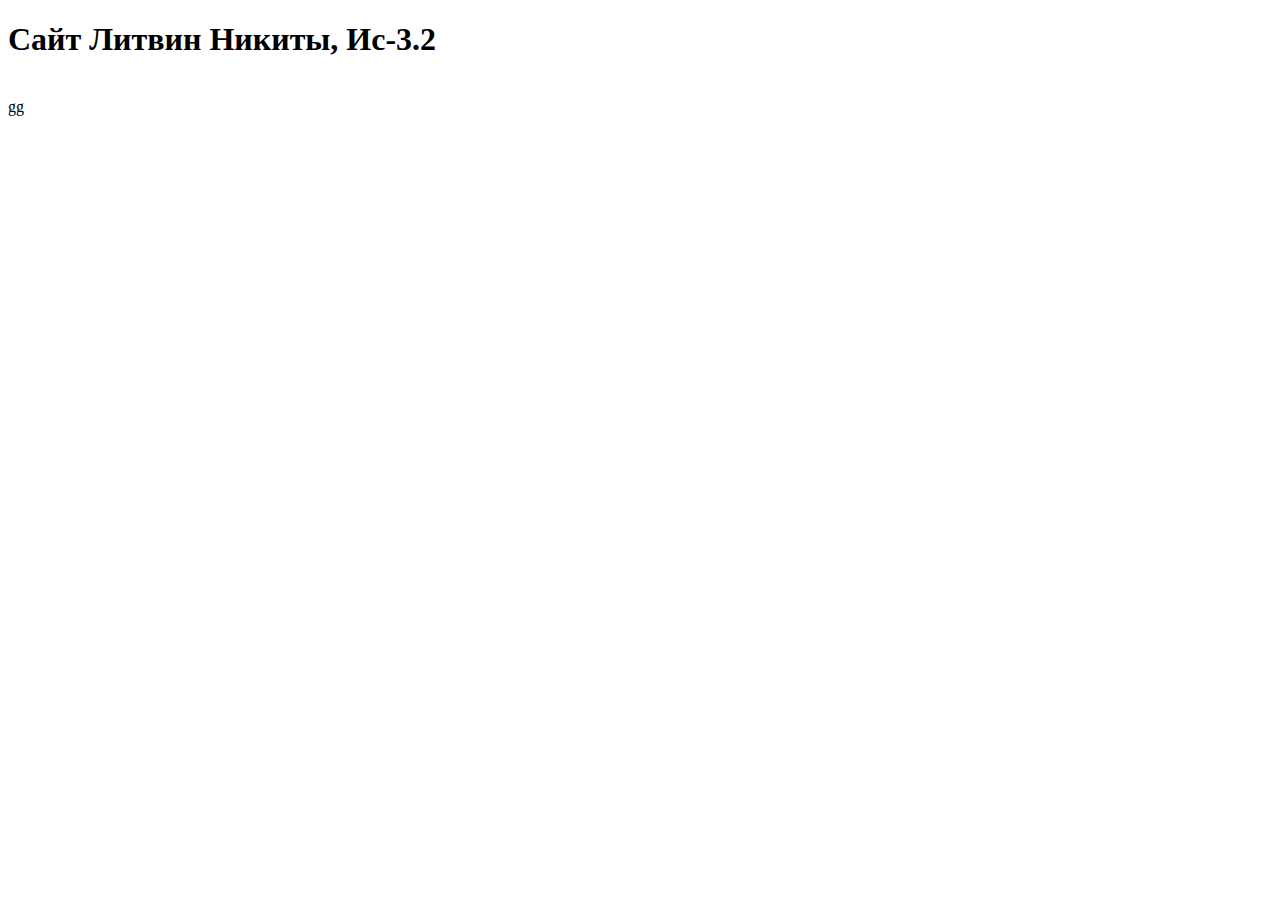
<file: index.html>
<!DOCTYPE html>
<html lang="en">
<head>
    <meta charset="UTF-8">
    <meta name="viewport" content="width=device-width, initial-scale=1.0">
    <title>Литвин Никита Ис-3.2</title>
</head>
<body>
    <h1>Сайт Литвин Никиты, Ис-3.2</h1>
    <img style="width: 20%;" scr="ава.jpg" /><br>gg

</body>
</html>
</file>
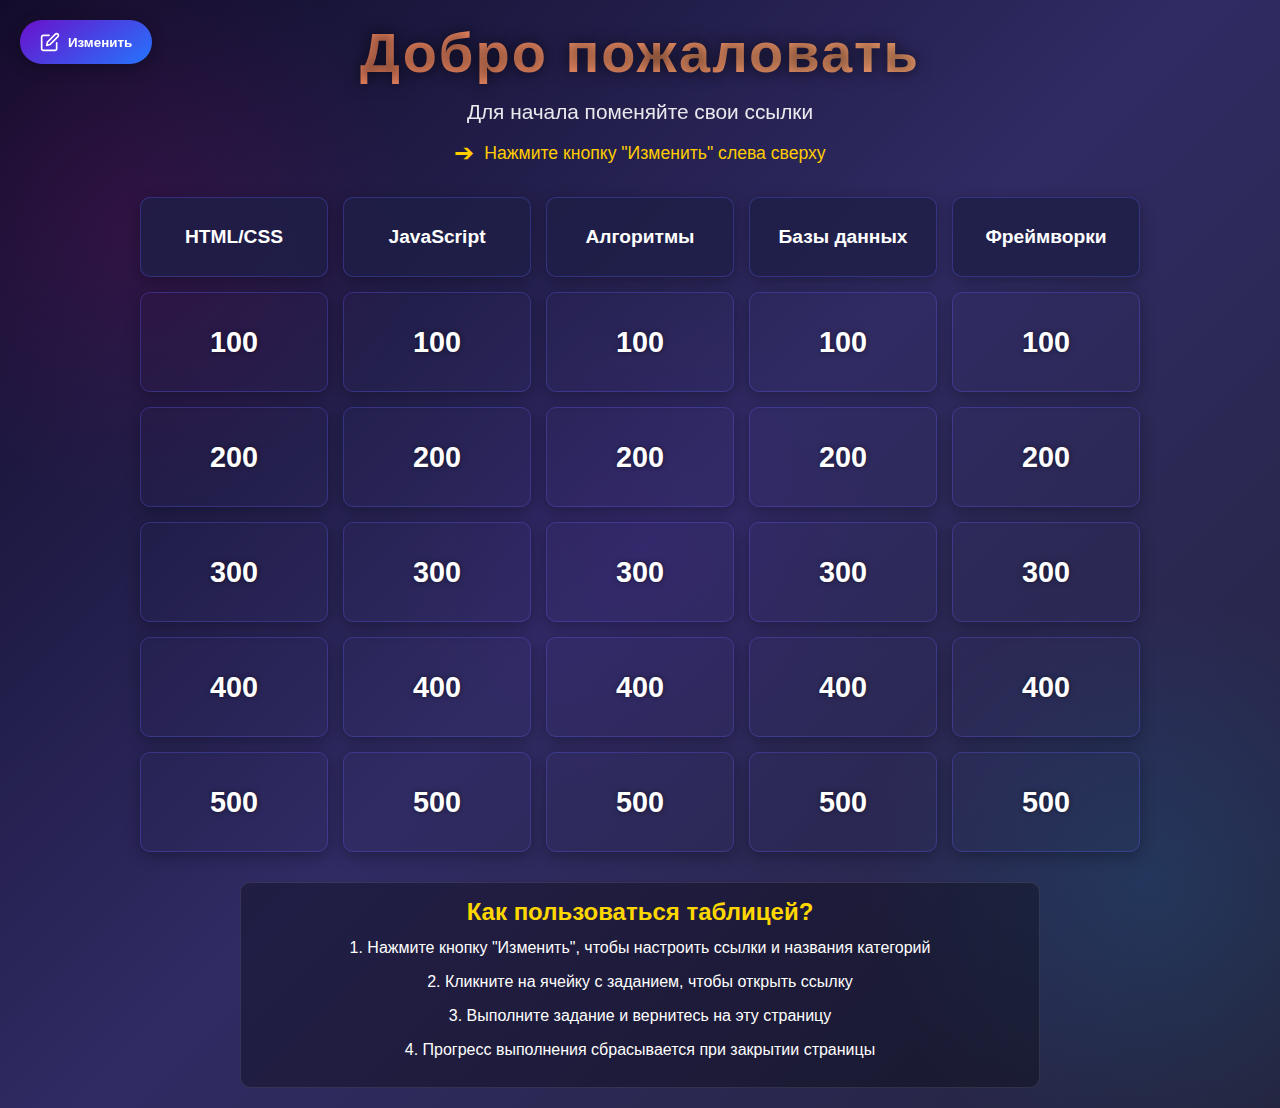
<file: project.html>
<!DOCTYPE html>
<html lang="ru">
<head>
    <meta charset="UTF-8">
    <meta name="viewport" content="width=device-width, initial-scale=1.0">
    <title>Таблица заданий</title>
    <style>
        * {
            margin: 0;
            padding: 0;
            box-sizing: border-box;
            font-family: 'Segoe UI', Tahoma, Geneva, Verdana, sans-serif;
        }

        body {
            background: linear-gradient(135deg, #0f0c29, #302b63, #24243e);
            color: white;
            min-height: 100vh;
            padding: 20px;
            position: relative;
            overflow-x: hidden;
        }

        body::before {
            content: '';
            position: absolute;
            top: 0;
            left: 0;
            width: 100%;
            height: 100%;
            background: 
                radial-gradient(circle at 10% 20%, rgba(255, 0, 150, 0.1) 0%, transparent 20%),
                radial-gradient(circle at 90% 80%, rgba(0, 200, 255, 0.1) 0%, transparent 20%),
                radial-gradient(circle at 50% 50%, rgba(120, 0, 255, 0.05) 0%, transparent 30%);
            z-index: -1;
        }

        .container {
            max-width: 1200px;
            margin: 0 auto;
            text-align: center;
        }

        .edit-btn {
            position: fixed;
            top: 20px;
            left: 20px;
            background: linear-gradient(145deg, #6a11cb, #2575fc);
            color: white;
            border: none;
            padding: 12px 20px;
            border-radius: 50px;
            font-weight: bold;
            cursor: pointer;
            box-shadow: 0 4px 15px rgba(0, 0, 0, 0.3);
            transition: all 0.3s ease;
            z-index: 100;
            display: flex;
            align-items: center;
            gap: 8px;
        }

        .edit-btn:hover {
            transform: translateY(-3px);
            box-shadow: 0 6px 20px rgba(0, 0, 0, 0.4);
            background: linear-gradient(145deg, #2575fc, #6a11cb);
        }

        .edit-btn:active {
            transform: translateY(1px);
        }

        header {
            margin-bottom: 30px;
            animation: fadeIn 1.5s ease-out;
            position: relative;
        }

        h1 {
            font-size: 3.5rem;
            text-shadow: 0 0 15px rgba(0, 0, 0, 0.7);
            margin-bottom: 15px;
            background: linear-gradient(to right, #ff7e5f, #feb47b);
            -webkit-background-clip: text;
            background-clip: text;
            color: transparent;
            letter-spacing: 2px;
        }

        .subtitle {
            font-size: 1.3rem;
            opacity: 0.9;
            margin-bottom: 15px;
            transition: opacity 3s ease;
        }

        .arrow-hint {
            display: flex;
            align-items: center;
            justify-content: center;
            gap: 10px;
            font-size: 1.1rem;
            color: #ffcc00;
            margin-top: 10px;
            transition: opacity 3s ease;
        }

        .arrow {
            font-size: 1.5rem;
            animation: bounce 2s infinite;
        }

        .game-board {
            display: grid;
            grid-template-columns: repeat(5, 1fr);
            gap: 15px;
            margin: 30px auto;
            max-width: 1000px;
        }

        .category {
            font-weight: bold;
            font-size: 1.2rem;
            padding: 15px;
            background: rgba(30, 30, 70, 0.8);
            border-radius: 10px;
            box-shadow: 0 4px 15px rgba(0, 0, 0, 0.3);
            display: flex;
            align-items: center;
            justify-content: center;
            text-align: center;
            min-height: 80px;
            animation: slideIn 0.8s ease-out;
            border: 1px solid rgba(100, 100, 255, 0.3);
            cursor: pointer;
            transition: all 0.3s ease;
            position: relative;
        }

        .category:hover {
            background: rgba(40, 40, 90, 0.8);
        }

        .question-cell {
            border-radius: 10px;
            padding: 20px 10px;
            font-size: 1.5rem;
            font-weight: bold;
            cursor: pointer;
            display: flex;
            align-items: center;
            justify-content: center;
            min-height: 100px;
            box-shadow: 0 4px 15px rgba(0, 0, 0, 0.3);
            transition: all 0.3s ease;
            position: relative;
            overflow: hidden;
            border: 1px solid rgba(100, 100, 255, 0.3);
            animation: colorShift 8s infinite alternate;
        }

        .question-cell:nth-child(6) { animation-delay: 0s; }
        .question-cell:nth-child(7) { animation-delay: 0.5s; }
        .question-cell:nth-child(8) { animation-delay: 1s; }
        .question-cell:nth-child(9) { animation-delay: 1.5s; }
        .question-cell:nth-child(10) { animation-delay: 2s; }
        .question-cell:nth-child(11) { animation-delay: 0.5s; }
        .question-cell:nth-child(12) { animation-delay: 1s; }
        .question-cell:nth-child(13) { animation-delay: 1.5s; }
        .question-cell:nth-child(14) { animation-delay: 2s; }
        .question-cell:nth-child(15) { animation-delay: 2.5s; }
        .question-cell:nth-child(16) { animation-delay: 1s; }
        .question-cell:nth-child(17) { animation-delay: 1.5s; }
        .question-cell:nth-child(18) { animation-delay: 2s; }
        .question-cell:nth-child(19) { animation-delay: 2.5s; }
        .question-cell:nth-child(20) { animation-delay: 3s; }
        .question-cell:nth-child(21) { animation-delay: 1.5s; }
        .question-cell:nth-child(22) { animation-delay: 2s; }
        .question-cell:nth-child(23) { animation-delay: 2.5s; }
        .question-cell:nth-child(24) { animation-delay: 3s; }
        .question-cell:nth-child(25) { animation-delay: 3.5s; }
        .question-cell:nth-child(26) { animation-delay: 2s; }
        .question-cell:nth-child(27) { animation-delay: 2.5s; }
        .question-cell:nth-child(28) { animation-delay: 3s; }
        .question-cell:nth-child(29) { animation-delay: 3.5s; }
        .question-cell:nth-child(30) { animation-delay: 4s; }

        .question-cell:hover {
            transform: translateY(-5px) scale(1.05);
            box-shadow: 0 8px 25px rgba(0, 0, 0, 0.5);
        }

        .question-cell:active {
            transform: translateY(0) scale(0.95);
        }

        .question-cell.completed {
            transform: scale(0.95);
            opacity: 0.7;
        }

        .question-cell.completed::after {
            content: "✓";
            position: absolute;
            top: 50%;
            left: 50%;
            transform: translate(-50%, -50%);
            font-size: 2.5rem;
            color: white;
            text-shadow: 0 0 10px rgba(0, 0, 0, 0.5);
        }

        .points {
            font-size: 1.8rem;
            text-shadow: 0 0 5px rgba(0, 0, 0, 0.5);
        }

        .instructions {
            background: rgba(0, 0, 0, 0.3);
            padding: 15px;
            border-radius: 10px;
            margin-top: 30px;
            max-width: 800px;
            margin-left: auto;
            margin-right: auto;
            animation: fadeIn 2s ease-out;
            border: 1px solid rgba(255, 255, 255, 0.1);
        }

        .instructions h2 {
            margin-bottom: 10px;
            color: #ffd700;
        }

        .instructions p {
            margin-bottom: 10px;
            line-height: 1.5;
        }

        .modal {
            display: none;
            position: fixed;
            top: 0;
            left: 0;
            width: 100%;
            height: 100%;
            background: rgba(0, 0, 0, 0.8);
            z-index: 1000;
            align-items: center;
            justify-content: center;
        }

        .modal-content {
            background: linear-gradient(145deg, #1a1a2e, #16213e);
            padding: 30px;
            border-radius: 15px;
            width: 90%;
            max-width: 500px;
            box-shadow: 0 10px 30px rgba(0, 0, 0, 0.5);
            border: 1px solid rgba(100, 100, 255, 0.3);
        }

        .modal h2 {
            margin-bottom: 20px;
            color: #ff7e5f;
        }

        .modal input {
            width: 100%;
            padding: 12px;
            margin-bottom: 20px;
            border-radius: 8px;
            border: 1px solid rgba(100, 100, 255, 0.5);
            background: rgba(0, 0, 0, 0.3);
            color: white;
            font-size: 1rem;
        }

        .modal-buttons {
            display: flex;
            gap: 10px;
            justify-content: flex-end;
        }

        .modal-btn {
            padding: 10px 20px;
            border: none;
            border-radius: 8px;
            cursor: pointer;
            font-weight: bold;
            transition: all 0.3s ease;
        }

        .modal-btn.save {
            background: linear-gradient(145deg, #6a11cb, #2575fc);
            color: white;
        }

        .modal-btn.cancel {
            background: rgba(255, 255, 255, 0.1);
            color: white;
        }

        .modal-btn:hover {
            transform: translateY(-2px);
            box-shadow: 0 4px 10px rgba(0, 0, 0, 0.3);
        }

        .pulse {
            animation: pulse 2s infinite;
        }

        @keyframes fadeIn {
            from { opacity: 0; }
            to { opacity: 1; }
        }

        @keyframes slideIn {
            from { transform: translateY(20px); opacity: 0; }
            to { transform: translateY(0); opacity: 1; }
        }

        @keyframes pulse {
            0% { transform: scale(1); }
            50% { transform: scale(1.05); }
            100% { transform: scale(1); }
        }

        @keyframes bounce {
            0%, 100% { transform: translateX(0); }
            50% { transform: translateX(10px); }
        }

        @keyframes fadeOut {
            from { opacity: 1; }
            to { opacity: 0; }
        }

        @keyframes colorShift {
            0% {
                background: linear-gradient(145deg, #1a237e, #283593);
            }
            25% {
                background: linear-gradient(145deg, #283593, #3949ab);
            }
            50% {
                background: linear-gradient(145deg, #3949ab, #5c6bc0);
            }
            75% {
                background: linear-gradient(145deg, #5c6bc0, #7986cb);
            }
            100% {
                background: linear-gradient(145deg, #7986cb, #9fa8da);
            }
        }

        @media (max-width: 768px) {
            .game-board {
                grid-template-columns: repeat(3, 1fr);
            }
            
            h1 {
                font-size: 2.5rem;
            }
            
            .question-cell {
                min-height: 80px;
                font-size: 1.2rem;
            }
            
            .edit-btn {
                position: relative;
                top: auto;
                left: auto;
                margin-bottom: 20px;
            }
        }
    </style>
</head>
<body>
    <button class="edit-btn" id="editBtn">
        <svg width="20" height="20" viewBox="0 0 24 24" fill="none" xmlns="http://www.w3.org/2000/svg">
            <path d="M11 4H4C3.46957 4 2.96086 4.21071 2.58579 4.58579C2.21071 4.96086 2 5.46957 2 6V20C2 20.5304 2.21071 21.0391 2.58579 21.4142C2.96086 21.7893 3.46957 22 4 22H18C18.5304 22 19.0391 21.7893 19.4142 21.4142C19.7893 21.0391 20 20.5304 20 20V13" stroke="white" stroke-width="2" stroke-linecap="round" stroke-linejoin="round"/>
            <path d="M18.5 2.5C18.8978 2.10217 19.4374 1.87868 20 1.87868C20.5626 1.87868 21.1022 2.10217 21.5 2.5C21.8978 2.89782 22.1213 3.43739 22.1213 4C22.1213 4.56261 21.8978 5.10217 21.5 5.5L12 15L8 16L9 12L18.5 2.5Z" stroke="white" stroke-width="2" stroke-linecap="round" stroke-linejoin="round"/>
        </svg>
        Изменить
    </button>

    <div class="container">
        <header>
            <h1 class="pulse">Добро пожаловать</h1>
            <p class="subtitle" id="subtitle">Для начала поменяйте свои ссылки</p>
            <div class="arrow-hint" id="arrowHint">
                <span class="arrow">➔</span> Нажмите кнопку "Изменить" слева сверху
            </div>
        </header>

        <div class="game-board" id="gameBoard">
            <!-- Категории и задания будут добавлены через JavaScript -->
        </div>

        <div class="instructions">
            <h2>Как пользоваться таблицей?</h2>
            <p>1. Нажмите кнопку "Изменить", чтобы настроить ссылки и названия категорий</p>
            <p>2. Кликните на ячейку с заданием, чтобы открыть ссылку</p>
            <p>3. Выполните задание и вернитесь на эту страницу</p>
            <p>4. Прогресс выполнения сбрасывается при закрытии страницы</p>
        </div>
    </div>

    <!-- Модальное окно для редактирования ссылок -->
    <div class="modal" id="linkModal">
        <div class="modal-content">
            <h2>Изменить ссылку</h2>
            <input type="text" id="linkInput" placeholder="Введите новую ссылку">
            <div class="modal-buttons">
                <button class="modal-btn cancel" id="cancelLinkBtn">Отмена</button>
                <button class="modal-btn save" id="saveLinkBtn">Сохранить</button>
            </div>
        </div>
    </div>

    <!-- Модальное окно для редактирования категорий -->
    <div class="modal" id="categoryModal">
        <div class="modal-content">
            <h2>Изменить категорию</h2>
            <input type="text" id="categoryInput" placeholder="Введите новое название категории">
            <div class="modal-buttons">
                <button class="modal-btn cancel" id="cancelCategoryBtn">Отмена</button>
                <button class="modal-btn save" id="saveCategoryBtn">Сохранить</button>
            </div>
        </div>
    </div>

    <script>
        document.addEventListener('DOMContentLoaded', function() {
            const gameBoard = document.getElementById('gameBoard');
            const editBtn = document.getElementById('editBtn');
            const linkModal = document.getElementById('linkModal');
            const linkInput = document.getElementById('linkInput');
            const saveLinkBtn = document.getElementById('saveLinkBtn');
            const cancelLinkBtn = document.getElementById('cancelLinkBtn');
            const categoryModal = document.getElementById('categoryModal');
            const categoryInput = document.getElementById('categoryInput');
            const saveCategoryBtn = document.getElementById('saveCategoryBtn');
            const cancelCategoryBtn = document.getElementById('cancelCategoryBtn');
            const subtitle = document.getElementById('subtitle');
            const arrowHint = document.getElementById('arrowHint');
            
            let isEditMode = false;
            let currentEditingCell = null;
            let currentEditingCategory = null;
            let editModeUsed = false;

            // Данные для таблицы (категории и задания)
            const gameData = {
                categories: [
                    "HTML/CSS",
                    "JavaScript",
                    "Алгоритмы",
                    "Базы данных",
                    "Фреймворки"
                ],
                questions: [
                    [
                        { points: 100, link: "https://example.com/task1", completed: false },
                        { points: 200, link: "https://example.com/task2", completed: false },
                        { points: 300, link: "https://example.com/task3", completed: false },
                        { points: 400, link: "https://example.com/task4", completed: false },
                        { points: 500, link: "https://example.com/task5", completed: false }
                    ],
                    [
                        { points: 100, link: "https://example.com/task6", completed: false },
                        { points: 200, link: "https://example.com/task7", completed: false },
                        { points: 300, link: "https://example.com/task8", completed: false },
                        { points: 400, link: "https://example.com/task9", completed: false },
                        { points: 500, link: "https://example.com/task10", completed: false }
                    ],
                    [
                        { points: 100, link: "https://example.com/task11", completed: false },
                        { points: 200, link: "https://example.com/task12", completed: false },
                        { points: 300, link: "https://example.com/task13", completed: false },
                        { points: 400, link: "https://example.com/task14", completed: false },
                        { points: 500, link: "https://example.com/task15", completed: false }
                    ],
                    [
                        { points: 100, link: "https://example.com/task16", completed: false },
                        { points: 200, link: "https://example.com/task17", completed: false },
                        { points: 300, link: "https://example.com/task18", completed: false },
                        { points: 400, link: "https://example.com/task19", completed: false },
                        { points: 500, link: "https://example.com/task20", completed: false }
                    ],
                    [
                        { points: 100, link: "https://example.com/task21", completed: false },
                        { points: 200, link: "https://example.com/task22", completed: false },
                        { points: 300, link: "https://example.com/task23", completed: false },
                        { points: 400, link: "https://example.com/task24", completed: false },
                        { points: 500, link: "https://example.com/task25", completed: false }
                    ]
                ]
            };

            // Загрузка данных из localStorage
            function loadData() {
                const savedProgress = sessionStorage.getItem('gameProgress');
                const savedLinks = localStorage.getItem('gameLinks');
                const savedCategories = localStorage.getItem('gameCategories');
                
                if (savedProgress) {
                    const progress = JSON.parse(savedProgress);
                    for (let i = 0; i < gameData.questions.length; i++) {
                        for (let j = 0; j < gameData.questions[i].length; j++) {
                            if (progress[i] && progress[i][j]) {
                                gameData.questions[i][j].completed = true;
                            }
                        }
                    }
                }
                
                if (savedLinks) {
                    const links = JSON.parse(savedLinks);
                    for (let i = 0; i < gameData.questions.length; i++) {
                        for (let j = 0; j < gameData.questions[i].length; j++) {
                            if (links[i] && links[i][j]) {
                                gameData.questions[i][j].link = links[i][j];
                            }
                        }
                    }
                }
                
                if (savedCategories) {
                    gameData.categories = JSON.parse(savedCategories);
                }
            }

            // Сохранение прогресса в sessionStorage
            function saveProgress() {
                const progress = [];
                for (let i = 0; i < gameData.questions.length; i++) {
                    progress[i] = [];
                    for (let j = 0; j < gameData.questions[i].length; j++) {
                        progress[i][j] = gameData.questions[i][j].completed;
                    }
                }
                sessionStorage.setItem('gameProgress', JSON.stringify(progress));
            }

            // Сохранение ссылок в localStorage
            function saveLinks() {
                const links = [];
                for (let i = 0; i < gameData.questions.length; i++) {
                    links[i] = [];
                    for (let j = 0; j < gameData.questions[i].length; j++) {
                        links[i][j] = gameData.questions[i][j].link;
                    }
                }
                localStorage.setItem('gameLinks', JSON.stringify(links));
            }

            // Сохранение категорий в localStorage
            function saveCategories() {
                localStorage.setItem('gameCategories', JSON.stringify(gameData.categories));
            }

            // Создание игрового поля
            function createGameBoard() {
                gameBoard.innerHTML = '';
                
                // Добавляем категории
                gameData.categories.forEach((category, index) => {
                    const categoryElement = document.createElement('div');
                    categoryElement.className = 'category';
                    categoryElement.textContent = category;
                    categoryElement.dataset.index = index;
                    
                    categoryElement.addEventListener('click', function() {
                        if (isEditMode) {
                            currentEditingCategory = index;
                            categoryInput.value = category;
                            categoryModal.style.display = 'flex';
                        }
                    });
                    
                    gameBoard.appendChild(categoryElement);
                });

                // Добавляем ячейки с заданиями
                for (let i = 0; i < 5; i++) { // 5 строк (по сложности)
                    for (let j = 0; j < 5; j++) { // 5 столбцов (категории)
                        const question = gameData.questions[j][i];
                        const questionElement = document.createElement('div');
                        questionElement.className = `question-cell ${question.completed ? 'completed' : ''}`;
                        questionElement.innerHTML = `<div class="points">${question.points}</div>`;
                        
                        questionElement.addEventListener('click', function() {
                            if (isEditMode) {
                                // Режим редактирования
                                currentEditingCell = { row: j, col: i };
                                linkInput.value = question.link;
                                linkModal.style.display = 'flex';
                            } else if (!question.completed) {
                                // Открываем задание в новой вкладке
                                window.open(question.link, '_blank');
                                
                                // Помечаем как выполненное
                                question.completed = true;
                                questionElement.classList.add('completed');
                                saveProgress();
                                
                                // Анимация подтверждения
                                questionElement.style.transform = 'scale(0.9)';
                                setTimeout(() => {
                                    questionElement.style.transform = 'scale(0.95)';
                                }, 150);
                            }
                        });
                        
                        gameBoard.appendChild(questionElement);
                    }
                }
            }

            // Переключение режима редактирования
            editBtn.addEventListener('click', function() {
                isEditMode = !isEditMode;
                
                if (isEditMode) {
                    editBtn.style.background = 'linear-gradient(145deg, #ff7e5f, #feb47b)';
                    editBtn.innerHTML = `
                        <svg width="20" height="20" viewBox="0 0 24 24" fill="none" xmlns="http://www.w3.org/2000/svg">
                            <path d="M5 12H19" stroke="white" stroke-width="2" stroke-linecap="round" stroke-linejoin="round"/>
                        </svg>
                        Завершить редактирование
                    `;
                    
                    // Если это первое использование режима редактирования, скрываем подсказку
                    if (!editModeUsed) {
                        editModeUsed = true;
                        subtitle.style.animation = 'fadeOut 3s forwards';
                        arrowHint.style.animation = 'fadeOut 3s forwards';
                        
                        setTimeout(() => {
                            subtitle.style.display = 'none';
                            arrowHint.style.display = 'none';
                        }, 3000);
                    }
                } else {
                    editBtn.style.background = 'linear-gradient(145deg, #6a11cb, #2575fc)';
                    editBtn.innerHTML = `
                        <svg width="20" height="20" viewBox="0 0 24 24" fill="none" xmlns="http://www.w3.org/2000/svg">
                            <path d="M11 4H4C3.46957 4 2.96086 4.21071 2.58579 4.58579C2.21071 4.96086 2 5.46957 2 6V20C2 20.5304 2.21071 21.0391 2.58579 21.4142C2.96086 21.7893 3.46957 22 4 22H18C18.5304 22 19.0391 21.7893 19.4142 21.4142C19.7893 21.0391 20 20.5304 20 20V13" stroke="white" stroke-width="2" stroke-linecap="round" stroke-linejoin="round"/>
                            <path d="M18.5 2.5C18.8978 2.10217 19.4374 1.87868 20 1.87868C20.5626 1.87868 21.1022 2.10217 21.5 2.5C21.8978 2.89782 22.1213 3.43739 22.1213 4C22.1213 4.56261 21.8978 5.10217 21.5 5.5L12 15L8 16L9 12L18.5 2.5Z" stroke="white" stroke-width="2" stroke-linecap="round" stroke-linejoin="round"/>
                        </svg>
                        Изменить
                    `;
                }
            });

            // Сохранение новой ссылки
            saveLinkBtn.addEventListener('click', function() {
                if (currentEditingCell && linkInput.value.trim() !== '') {
                    const { row, col } = currentEditingCell;
                    gameData.questions[row][col].link = linkInput.value.trim();
                    saveLinks();
                    linkModal.style.display = 'none';
                    createGameBoard(); // Пересоздаем поле для обновления ссылок
                }
            });

            // Сохранение новой категории
            saveCategoryBtn.addEventListener('click', function() {
                if (currentEditingCategory !== null && categoryInput.value.trim() !== '') {
                    gameData.categories[currentEditingCategory] = categoryInput.value.trim();
                    saveCategories();
                    categoryModal.style.display = 'none';
                    createGameBoard(); // Пересоздаем поле для обновления категорий
                }
            });

            // Отмена редактирования ссылки
            cancelLinkBtn.addEventListener('click', function() {
                linkModal.style.display = 'none';
            });

            // Отмена редактирования категории
            cancelCategoryBtn.addEventListener('click', function() {
                categoryModal.style.display = 'none';
            });

            // Закрытие модальных окон при клике вне их
            window.addEventListener('click', function(event) {
                if (event.target === linkModal) {
                    linkModal.style.display = 'none';
                }
                if (event.target === categoryModal) {
                    categoryModal.style.display = 'none';
                }
            });

            // Инициализация игры1
            loadData();
            createGameBoard();
        });
    </script>
</body>
</html>
</file>
